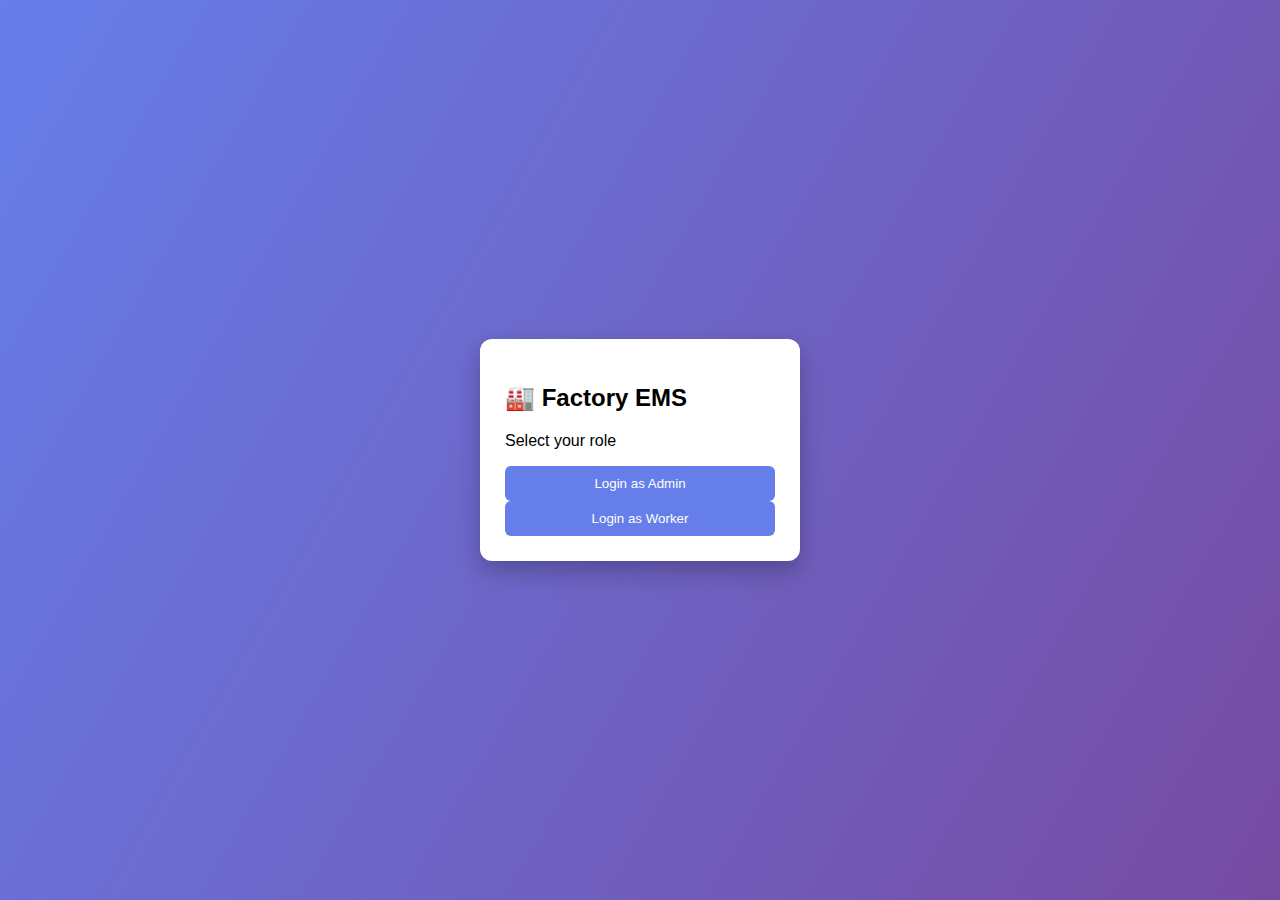
<file: index.html>
<!DOCTYPE html>
<html>
<head>
  <title>Factory EMS</title>
  <link rel="stylesheet" href="style.css">
</head>
<body class="center">

  <div class="card">
    <h2>🏭 Factory EMS</h2>
    <p>Select your role</p>

    <button onclick="selectRole('admin')">Login as Admin</button>
    <button onclick="selectRole('worker')">Login as Worker</button>
  </div>

  <script src="script.js"></script>
</body>
</html>
</file>
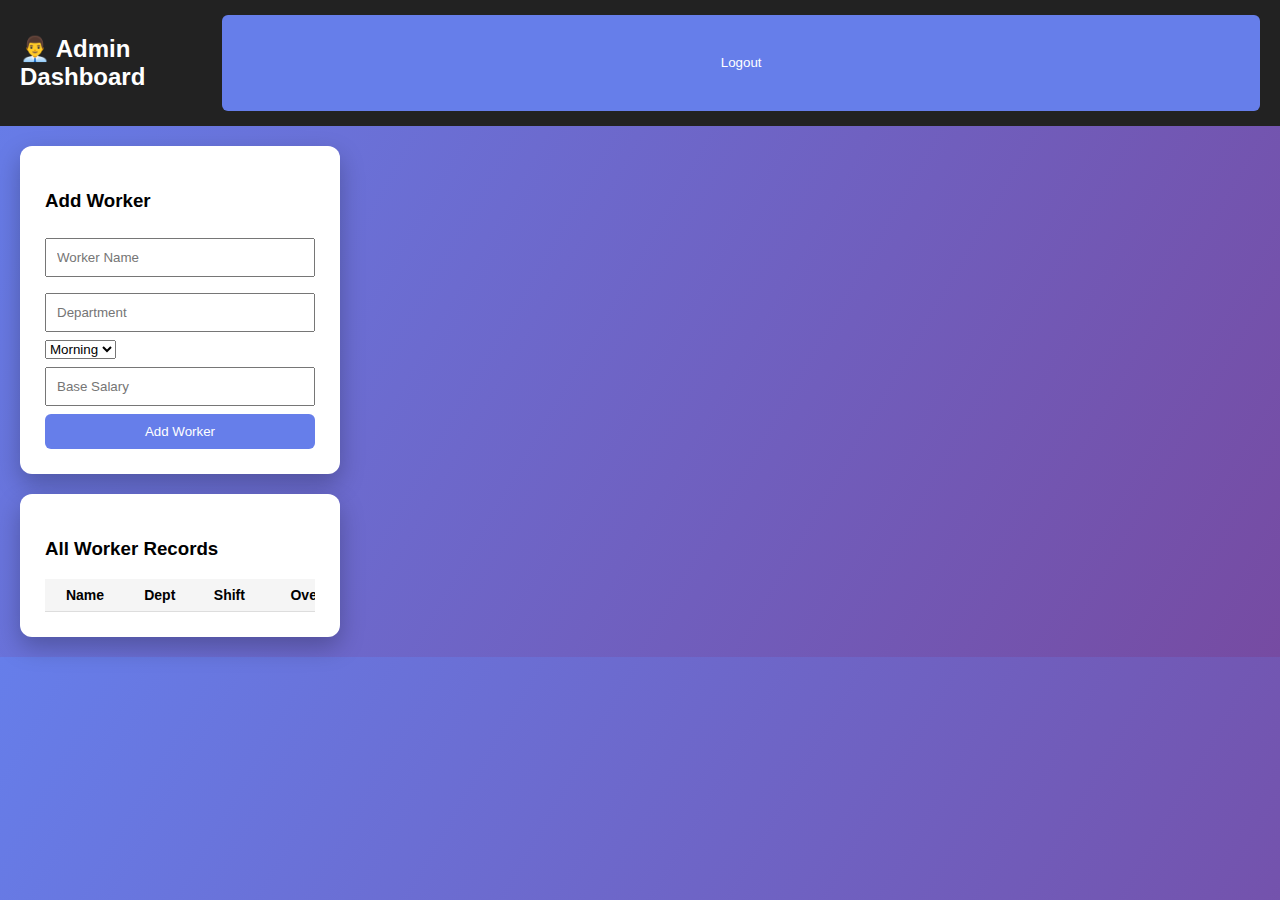
<file: admin-dashboard.html>
<!DOCTYPE html>
<html>
<head>
  <title>Admin Dashboard</title>
  <link rel="stylesheet" href="style.css">
</head>
<body>

<header>
  <h2>👨‍💼 Admin Dashboard</h2>
  <button onclick="logout()">Logout</button>
</header>

<div class="container">

  <div class="card">
    <h3>Add Worker</h3>
    <input id="name" placeholder="Worker Name">
    <input id="dept" placeholder="Department">
    <select id="shift">
      <option>Morning</option>
      <option>Evening</option>
      <option>Night</option>
    </select>
    <input id="salary" placeholder="Base Salary">
    <button onclick="addWorker()">Add Worker</button>
  </div>

  <div class="card wide">
    <h3>All Worker Records</h3>
    <div class="table-container">
      <table>
        <thead>
          <tr>
            <th>Name</th>
            <th>Dept</th>
            <th>Shift</th>
            <th>Overtime</th>
            <th>Leave</th>
            <th>Salary</th>
            <th>Actions</th>
          </tr>
        </thead>
        <tbody id="table"></tbody>
      </table>
    </div>
  </div>

</div>

<script src="script.js"></script>
</body>
</html>
</file>
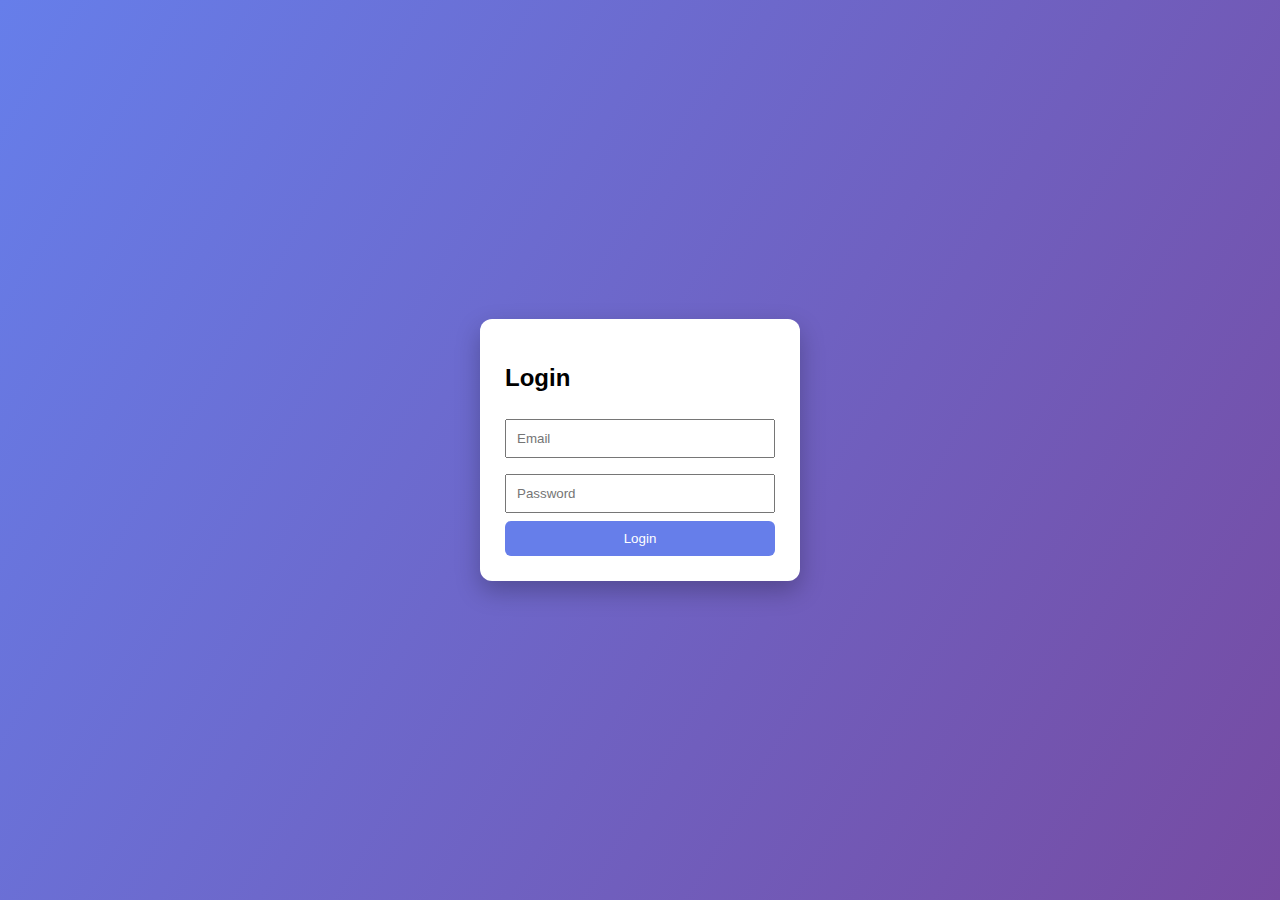
<file: login.html>
<!DOCTYPE html>
<html>
<head>
  <title>Login</title>
  <link rel="stylesheet" href="style.css">
</head>
<body class="center">

  <div class="card">
    <h2 id="loginTitle">Login</h2>

    <input id="li_email" placeholder="Email">
    <input id="li_password" type="password" placeholder="Password">

    <button onclick="login()">Login</button>
  </div>

  <script src="script.js"></script>
</body>
</html>
</file>
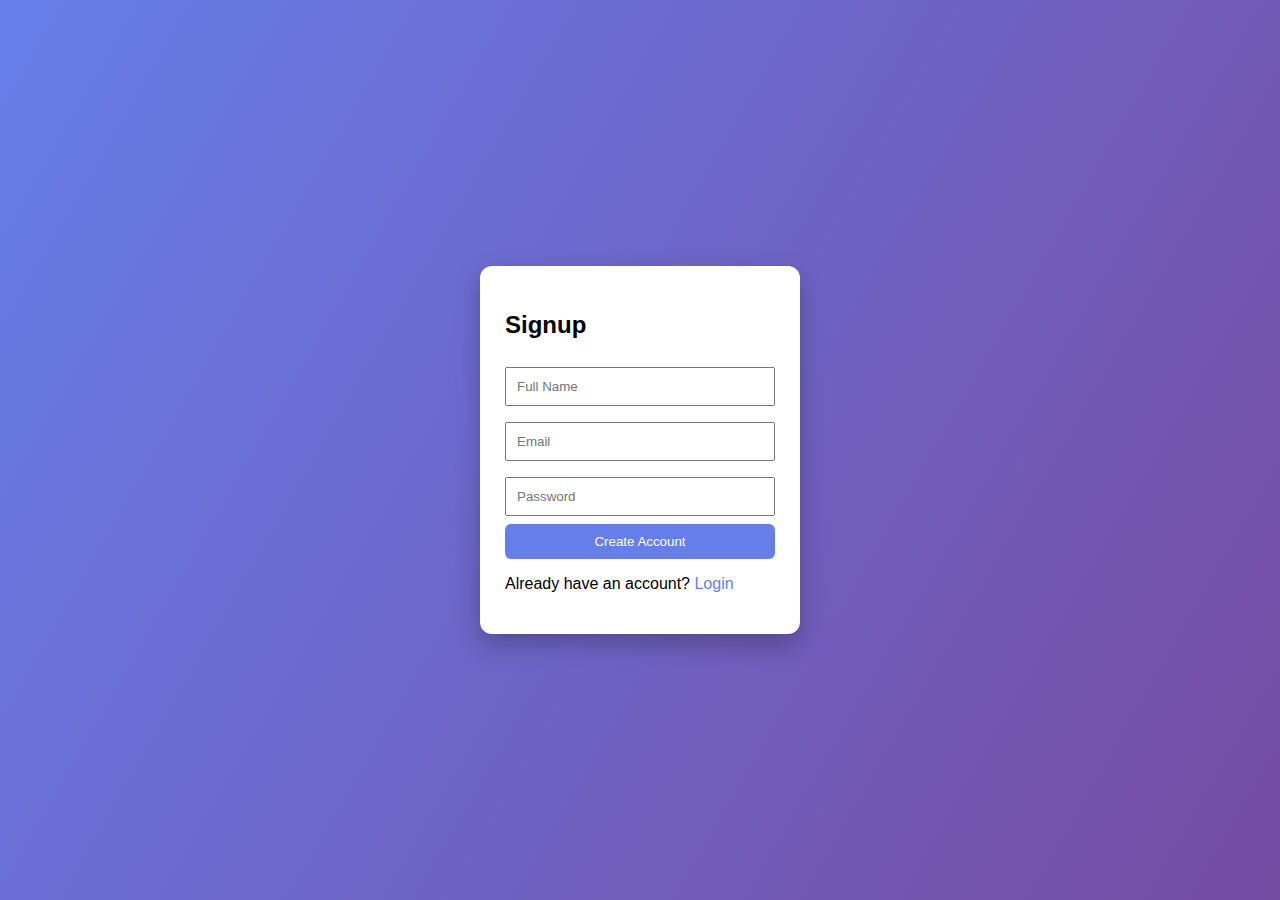
<file: signup.html>
<!DOCTYPE html>
<html>
<head>
  <title>Signup</title>
  <link rel="stylesheet" href="style.css">
</head>
<body class="center">

  <div class="card">
    <h2 id="title">Signup</h2>

    <input id="su_name" placeholder="Full Name">
    <input id="su_email" placeholder="Email">
    <input id="su_password" type="password" placeholder="Password">

    <button onclick="signup()">Create Account</button>

    <p>Already have an account?
      <a href="login.html">Login</a>
    </p>
  </div>

  <script src="script.js"></script>
</body>
</html>
</file>
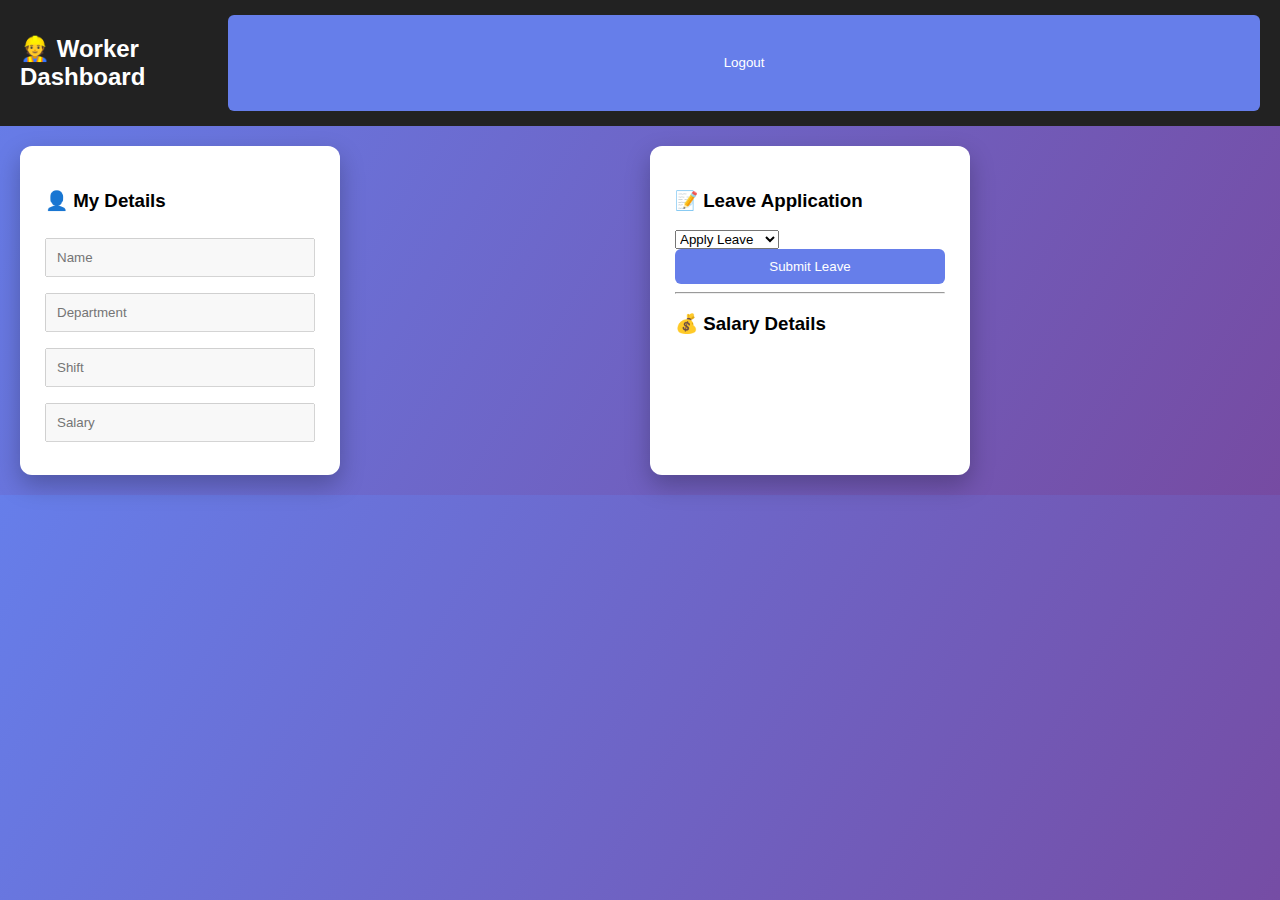
<file: worker-dashboard.html>
<!DOCTYPE html>
<html>
<head>
  <title>Worker Dashboard</title>
  <link rel="stylesheet" href="style.css">
</head>
<body>

<header>
  <h2>👷 Worker Dashboard</h2>
  <button onclick="logout()">Logout</button>
</header>

<div class="worker-container">

  <!-- LEFT SIDE: MY DETAILS -->
  <div class="card">
    <h3>👤 My Details</h3>

    <input id="w_name" placeholder="Name" disabled>
    <input id="w_dept" placeholder="Department" disabled>
    <input id="w_shift" placeholder="Shift" disabled>
    <input id="w_salary" placeholder="Salary" disabled>

   
  </div>

  <!-- RIGHT SIDE: LEAVE + SALARY -->
  <div class="card">
    <h3>📝 Leave Application</h3>

    <select id="leaveStatus">
      <option value="Applied">Apply Leave</option>
      <option value="Cancelled">Cancel Leave</option>
    </select>

    <button onclick="applyLeave()">Submit Leave</button>

    <hr>

    <h3>💰 Salary Details</h3>
    <p id="salaryInfo"></p>
  </div>

</div>

<script src="script.js"></script>
</body>
</html>
</file>
<file: style.css>
* { box-sizing: border-box; }

body {
  margin: 0;
  font-family: Arial, sans-serif;
  background: linear-gradient(120deg, #667eea, #764ba2);
}

.center {
  display: flex;
  height: 100vh;
  justify-content: center;
  align-items: center;
}

header {
  background: #222;
  color: white;
  padding: 15px 20px;
  display: flex;
  justify-content: space-between;
}

.container {
  padding: 20px;
  display: grid;
  grid-template-columns: 1fr 1fr;
  gap: 20px;
}

.card {
  background: white;
  padding: 25px;
  border-radius: 12px;
  width: 320px;
  box-shadow: 0 10px 25px rgba(0,0,0,0.25);
  animation: fade 0.6s ease;
}

input {
  width: 100%;
  padding: 10px;
  margin: 8px 0;
}

button {
  width: 100%;
  padding: 10px;
  background: #667eea;
  color: white;
  border: none;
  border-radius: 6px;
  cursor: pointer;
  transition: 0.3s;
}

button:hover {
  background: #5a67d8;
  transform: scale(1.03);
}

a {
  color: #667eea;
  text-decoration: none;
}

ul {
  list-style: none;
  padding: 0;
}

li {
  background: #f4f4f4;
  padding: 8px;
  margin: 6px 0;
  border-radius: 6px;
}

@keyframes fade {
  from { opacity: 0; transform: translateY(20px); }
  to { opacity: 1; transform: translateY(0); }
}
/* TABLE FIX & RESPONSIVE DESIGN */
.table-container {
  width: 100%;
  overflow-x: auto;       /* scroll inside card */
  margin-top: 10px;
}

table {
  width: 100%;
  min-width: 600px;       /* prevents squishing */
  border-collapse: collapse;
}

th, td {
  padding: 10px;
  text-align: center;
  border-bottom: 1px solid #ddd;
  font-size: 14px;
  white-space: nowrap;    /* keeps data in one line */
}

th {
  background: #f5f5f5;
  font-weight: bold;
}

/* CARD WIDTH FIX */
.wide {
  grid-column: span 2;
}

/* MOBILE RESPONSIVE */
@media (max-width: 768px) {
  .container {
    grid-template-columns: 1fr;
  }

  .wide {
    grid-column: span 1;
  }
}


th, td {
  padding: 8px;
  border-bottom: 1px solid #ddd;
  text-align: center;
}

.wide {
  grid-column: span 2;
}
/* WORKER DASHBOARD LAYOUT */
.worker-container {
  display: grid;
  grid-template-columns: 1fr 1fr;
  gap: 20px;
  padding: 20px;
}

/* Mobile responsive */
@media (max-width: 768px) {
  .worker-container {
    grid-template-columns: 1fr;
  }
}
</file>
